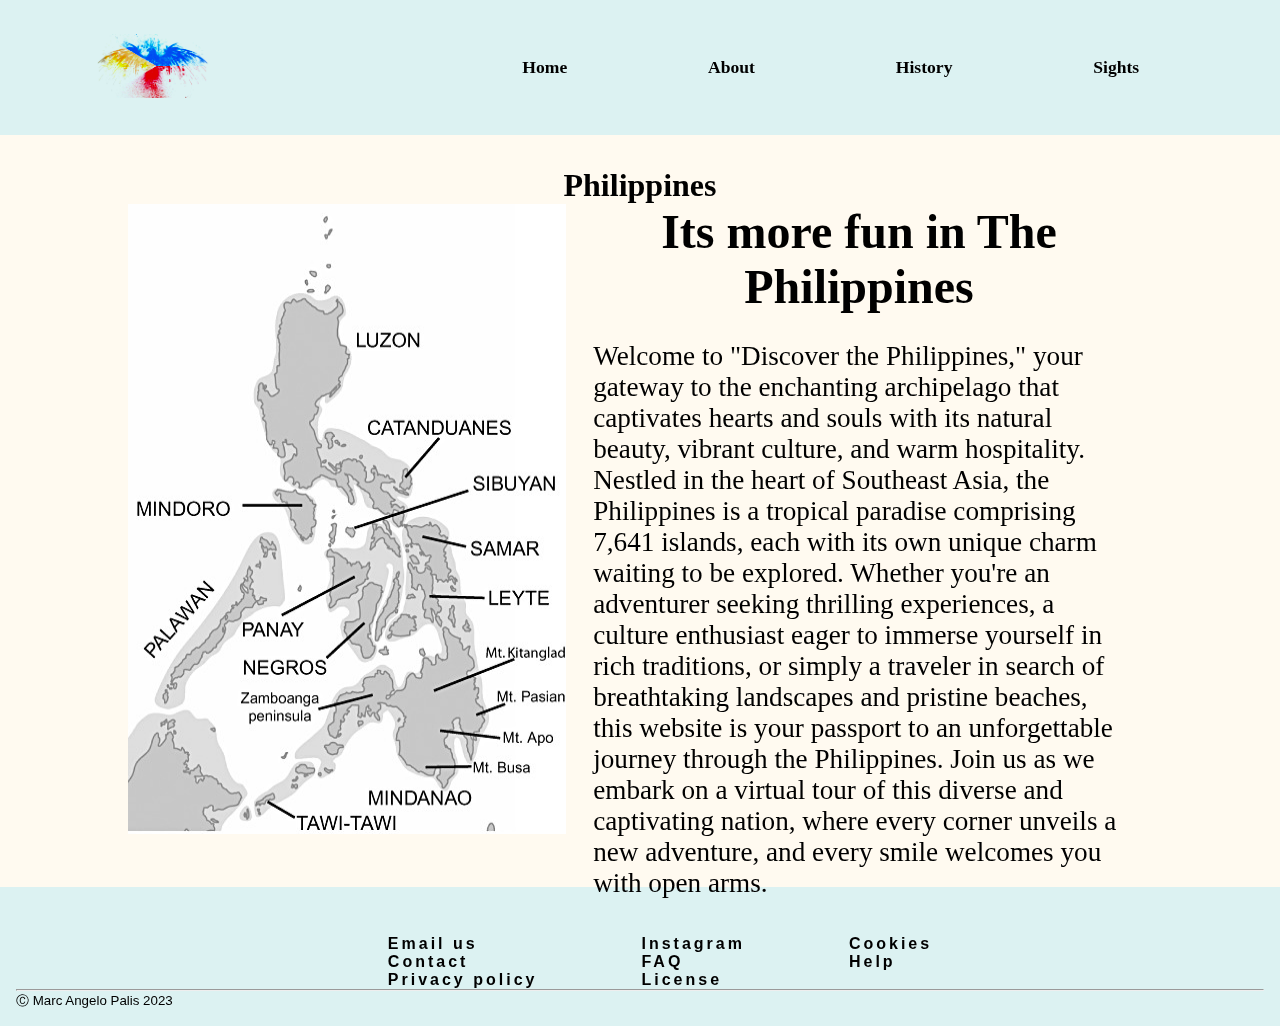
<file: index.html>
<!DOCTYPE html>
<html lang="en">
<head>
    <meta charset="UTF-8">
    <meta name="viewport" content="width=device-width, initial-scale=1.0">
    <link rel="stylesheet" href="style.css">
    <title>Philippines</title>
</head>
<!-- end of head -->

<!-- start of body -->
<body>
    <header>
        <nav>
            <a href="index.html"><img src="./foto/pinas.jpg" alt="Logo"></a>
            <ul>
                <li><a href="index.html">Home</a></li>
                <li><a href="about.html">About</a></li>
                <li><a href="history.html">History</a></li>
                <li><a href="sights.html">Sights</a></li>
            </ul>
        </nav>
    </header>

    <main id="index">
        <h1>Philippines</h1>

        <section>
            <img src="./foto/map3.png" alt="A picture of the map of the Philippines">
                <div>
                <h2>Its more fun in The Philippines</h2>
                    <p>
                        Welcome to "Discover the Philippines," your gateway to the enchanting archipelago that captivates
                        hearts and souls with its natural beauty, vibrant culture, and warm hospitality.
                        Nestled in the heart of Southeast Asia, the Philippines is a tropical paradise comprising 7,641 islands, 
                        each with its own unique charm waiting to be explored. Whether you're an adventurer seeking thrilling experiences, 
                        a culture enthusiast eager to immerse yourself in rich traditions, or simply a traveler in search of breathtaking
                        landscapes and pristine beaches, this website is your passport to an unforgettable journey through the Philippines. 
                        Join us as we embark on a virtual tour of this diverse and captivating nation, where every corner unveils a new adventure,
                        and every smile welcomes you with open arms.
                    </p> 
                    <!-- chatgpt usage for the p -->
                </div>
        </section>
        
    </main>

    <footer>
        <nav>
            <ul>
                <li><a href="#">Email us</a></li>
                <li><a href="#">Contact</a></li>
                <li><a href="#">Privacy policy</a></li>
            </ul>

            <ul>
                <li><a href="#">Instagram</a></li>
                <li><a href="#">FAQ</a></li>
                <li><a href="#">License</a></li>
            </ul>

            <ul>
                <li><a href="#">Cookies</a></li>
                <li><a href="#">Help</a></li>
            </ul>
        </nav>

        <hr>

        <p><small>Ⓒ Marc Angelo Palis 2023</small></p>
    </footer>
</body>
</html>
</file>
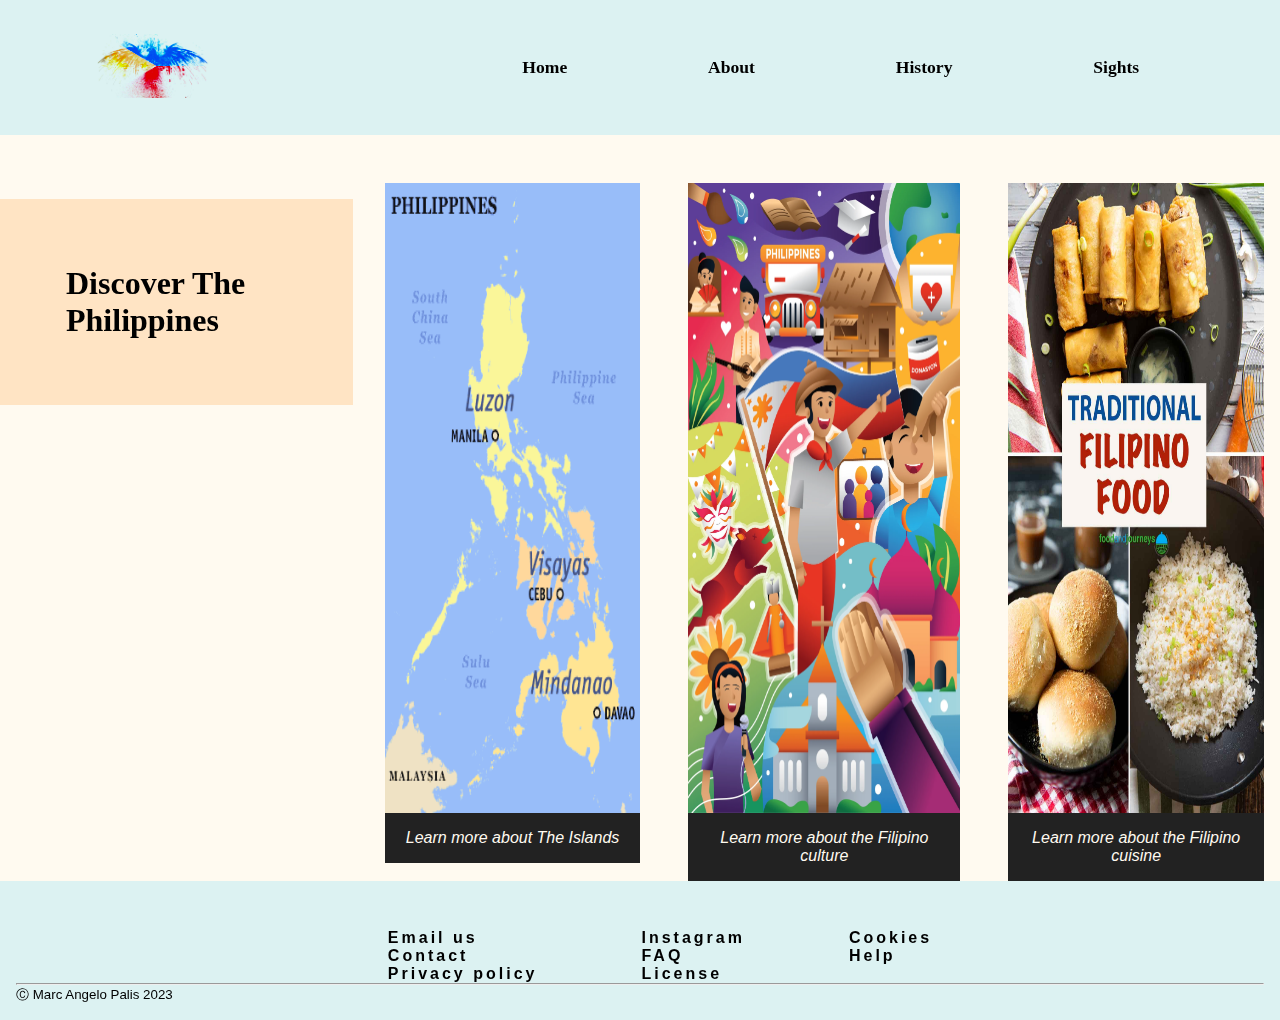
<file: about.html>
<!DOCTYPE html>
<html lang="en">
<head>
    <meta charset="UTF-8">
    <meta name="viewport" content="width=device-width, initial-scale=1.0">
    <link rel="stylesheet" href="style.css">
    <title>Philippines</title>
</head>
<!-- end of head -->

<!-- start of body -->
<body>
    <header>
        <nav>
            <a href="index.html"><img src="./foto/pinas.jpg" alt="Logo"></a>
            <ul>
                <li><a href="index.html">Home</a></li>
                <li><a href="about.html">About</a></li>
                <li><a href="history.html">History</a></li>
                <li><a href="sights.html">Sights</a></li>
            </ul>
        </nav>
    </header>

    <main class="container">
            <article>
                <h1>Discover The  Philippines</h1>

<!-- chatgpt used for the text -->
                <div class="image">
                        <figure><img src="./foto/islands.png" alt="A picture of Philippine islands"><figcaption>Learn more about The Islands</figcaption></figure>
                        <div class="content">
                            <p>The Philippines is an archipelago consisting of 7,641 islands in Southeast Asia, known for its stunning natural beauty. 
                            As of my last knowledge update in September 2021, the population of the Philippines was approximately 113 million people. 
                            It is a diverse nation with various ethnic groups and languages, although Filipino and English are the official languages. 
                            The country's capital, Manila, is the most populous city. The archipelago's islands vary in size and significance, with Luzon,
                             Mindanao, and Visayas being the largest and most prominent. Each island offers a unique cultural and geographical experience, 
                             contributing to the country's rich tapestry of diversity.</p>
                        </div>
                </div>

                <div class="image">
                        <figure><img src="./foto/culture.webp" alt="A picture of culture"><figcaption>Learn more about the Filipino culture</figcaption></figure>
                        <div class="content">
                            <p>Filipino culture is a vibrant tapestry of traditions, influenced by indigenous, Spanish, American, and Asian elements. 
                                Hospitality, or "pakikisama," is a cornerstone, with warm welcomes and close-knit family bonds. Festivals, like Sinulog and Pahiyas, 
                                showcase colorful costumes and vibrant dance. Food is a centerpiece, with dishes like adobo and halo-halo reflecting the nation's culinary diversity.
                                 Music, often heard in karaoke, and the arts, including traditional dance forms like tinikling, highlight the country's creative spirit. 
                                 Filipino culture also encompasses deep Catholic traditions, including the grand celebration of Christmas. Resilience and bayanihan (community spirit)
                                  are values at its core, shaping a unique and resilient national identity.</p>
                        </div>
                </div>

                <div class="image">
                        <figure><img src="./foto/cuisine.jpg" alt="A picture of filipino cuisine"><figcaption>Learn more about the Filipino cuisine</figcaption></figure>
                        <div class="content">
                            <p>Traditional Filipino cuisine is a tantalizing blend of flavors and influences. At its heart lies "adobo," a savory dish of meat (often pork or chicken) 
                                marinated in vinegar, soy sauce, and spices. Another staple is "sinigang," a tangy soup made with tamarind, tomatoes,
                                 and various ingredients like shrimp or pork. "Lechon" is a festive favorite – a whole roasted pig with crispy skin.
                                  Street food like "balut" (fertilized duck egg) and "isaw" (grilled chicken or pork intestines) offer bold, unique tastes. 
                                  For dessert, indulge in "halo-halo," a refreshing medley of crushed ice, sweet fruits, and beans.
                                   These dishes showcase the Philippines' culinary diversity and cultural richness.</p>
                        </div>
                </div>       
            </article>
    </main>

    <footer>
        <nav>
            <ul>
                <li><a href="#">Email us</a></li>
                <li><a href="#">Contact</a></li>
                <li><a href="#">Privacy policy</a></li>
            </ul>

            <ul>
                <li><a href="#">Instagram</a></li>
                <li><a href="#">FAQ</a></li>
                <li><a href="#">License</a></li>
            </ul>

            <ul>
                <li><a href="#">Cookies</a></li>
                <li><a href="#">Help</a></li>
            </ul>
        </nav>

        <hr>

        <p><small>Ⓒ Marc Angelo Palis 2023</small></p>
    </footer>
</body>
</html>
</file>
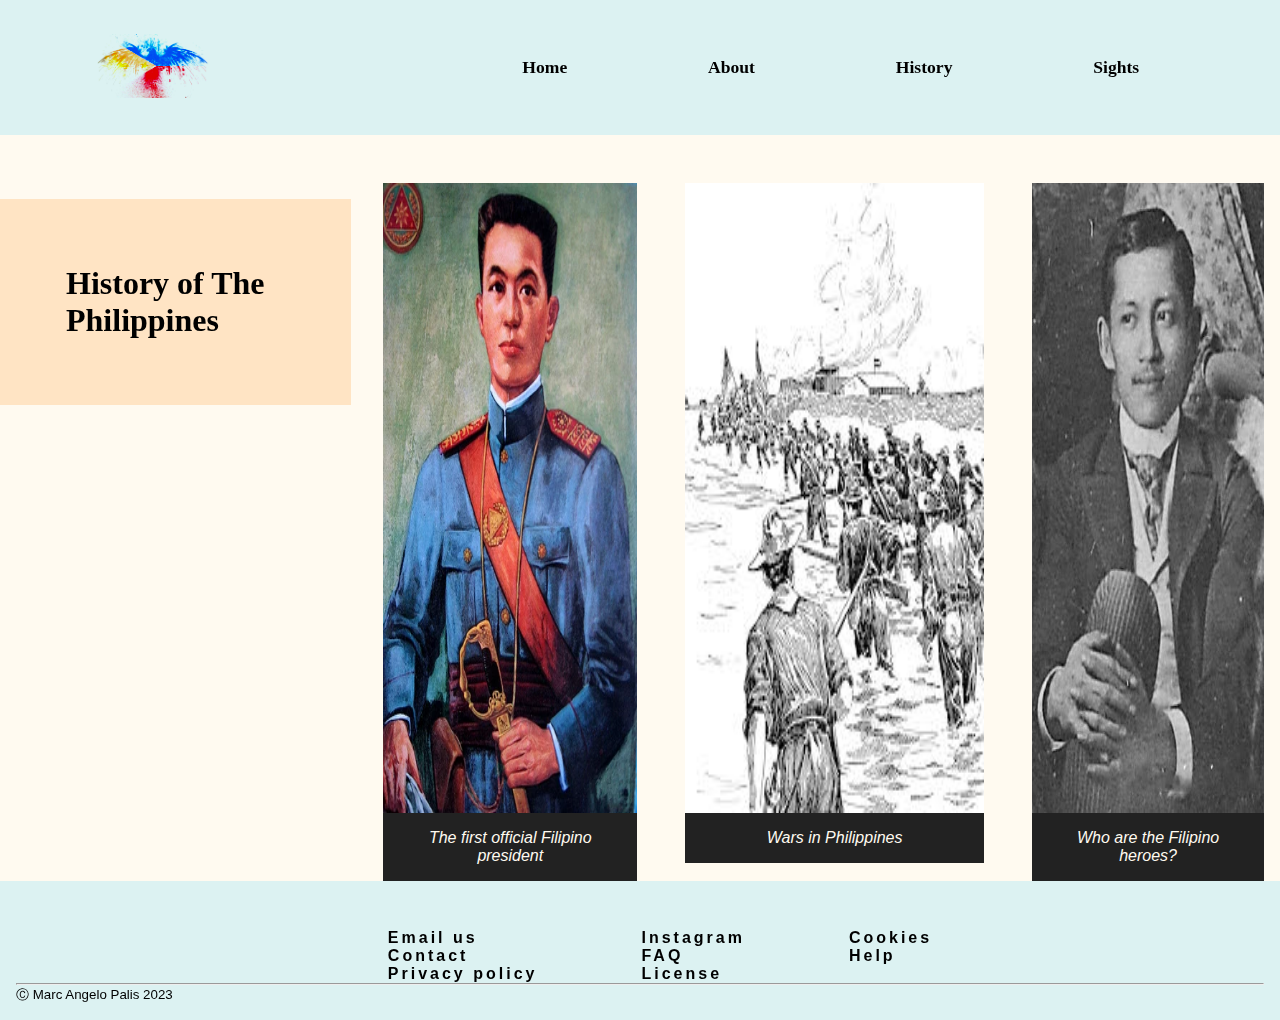
<file: history.html>
<!DOCTYPE html>
<html lang="en">
<head>
    <meta charset="UTF-8">
    <meta name="viewport" content="width=device-width, initial-scale=1.0">
    <link rel="stylesheet" href="style.css">
    <title>Philippines</title>
</head>
<!-- end of head -->

<!-- start of body -->
<body>
    <header>
        <nav>
            <a href="index.html"><img src="./foto/pinas.jpg" alt="Logo"></a>
            <ul>
                <li><a href="index.html">Home</a></li>
                <li><a href="about.html">About</a></li>
                <li><a href="history.html">History</a></li>
                <li><a href="sights.html">Sights</a></li>
            </ul>
        </nav>
    </header>
    
    <main class="container">
        <article>
            <h1>History of The Philippines</h1>

            <!-- chatgpt used for the text -->
            <div class="image">
                <figure><img src="./foto/emilio.webp" alt="A picture of Emilio Aguinaldo"><figcaption>The first official Filipino president</figcaption></figure>
                <div class="content">
                    <p>The first President of the Philippines was Emilio Aguinaldo, a prominent revolutionary leader. 
                        He played a pivotal role in the Philippine Revolution against Spanish colonial rule, which began in 1896. 
                        On June 12, 1898, Aguinaldo proclaimed Philippine independence in Kawit, Cavite, becoming the nation's first president. 
                        However, the Philippines soon fell under American control after the Spanish-American War, leading to the Philippine-American War. 
                        Aguinaldo continued to lead resistance against American rule until his capture in 1901. 
                        He later aligned with the United States and served as an elected president during the American colonial period. 
                        Aguinaldo remains a symbol of Filipino patriotism and the quest for independence.</p>
                </div>
            </div>

            <div class="image">
                <figure><img src="./foto/wars.jpg" alt="A couple of pictures of a war"><figcaption>Wars in Philippines</figcaption></figure>
                <div class="content">
                    <p>The history of wars in the Philippines is a turbulent narrative of resistance, colonization, and internal strife.
                         It began with indigenous conflicts prior to Spanish arrival. 
                         Spanish colonization in the 16th century sparked resistance movements culminating in the Philippine Revolution (1896-1898). 
                         After a brief taste of independence, the Philippines fell under American control, leading to the Philippine-American War (1899-1902). 
                         During World War II, the country endured Japanese occupation and a subsequent campaign for liberation. 
                         Post-independence, internal conflicts emerged, including the Hukbalahap Rebellion and the Moro insurgency. 
                         Recent decades have seen efforts to address these issues and build a lasting peace. 
                         The Philippines' history of wars is a testament to its resilience and determination in the quest for sovereignty and stability.</p>
                </div>
            </div>    

            <div class="image">
                <figure><img src="./foto/jose.jpg" alt="A picture of Jose Rizal"><figcaption>Who are the Filipino heroes?</figcaption></figure>
                <div class="content">
                    <p>The Philippines honors a select group of national heroes, each pivotal in the nation's struggle
                         for independence and identity. Jose Rizal, the quintessential patriot, used his intellect and
                          pen to ignite nationalist sentiments. Andres Bonifacio, the Katipunan founder,
                           embodied grassroots courage in fighting colonial oppression. Emilio Aguinaldo,
                            the first president, led the nation's initial bid for freedom. Apolinario Mabini,
                             the "Sublime Paralytic," contributed his political wisdom to the early republic.
                              These heroes symbolize the Filipino spirit of resistance and aspiration for liberty.
                               Their sacrifices and contributions continue to inspire the nation,
                                reminding Filipinos of their enduring commitment to sovereignty and self-determination.</p>
                </div>
            </div>    
        </article>
        
    </main>

    <footer>
        <nav>
            <ul>
                <li><a href="#">Email us</a></li>
                <li><a href="#">Contact</a></li>
                <li><a href="#">Privacy policy</a></li>
            </ul>

            <ul>
                <li><a href="#">Instagram</a></li>
                <li><a href="#">FAQ</a></li>
                <li><a href="#">License</a></li>
            </ul>

            <ul>
                <li><a href="#">Cookies</a></li>
                <li><a href="#">Help</a></li>
            </ul>
        </nav>

        <hr>

        <p><small>Ⓒ Marc Angelo Palis 2023</small></p>
    </footer>
</body>
</html>
</file>
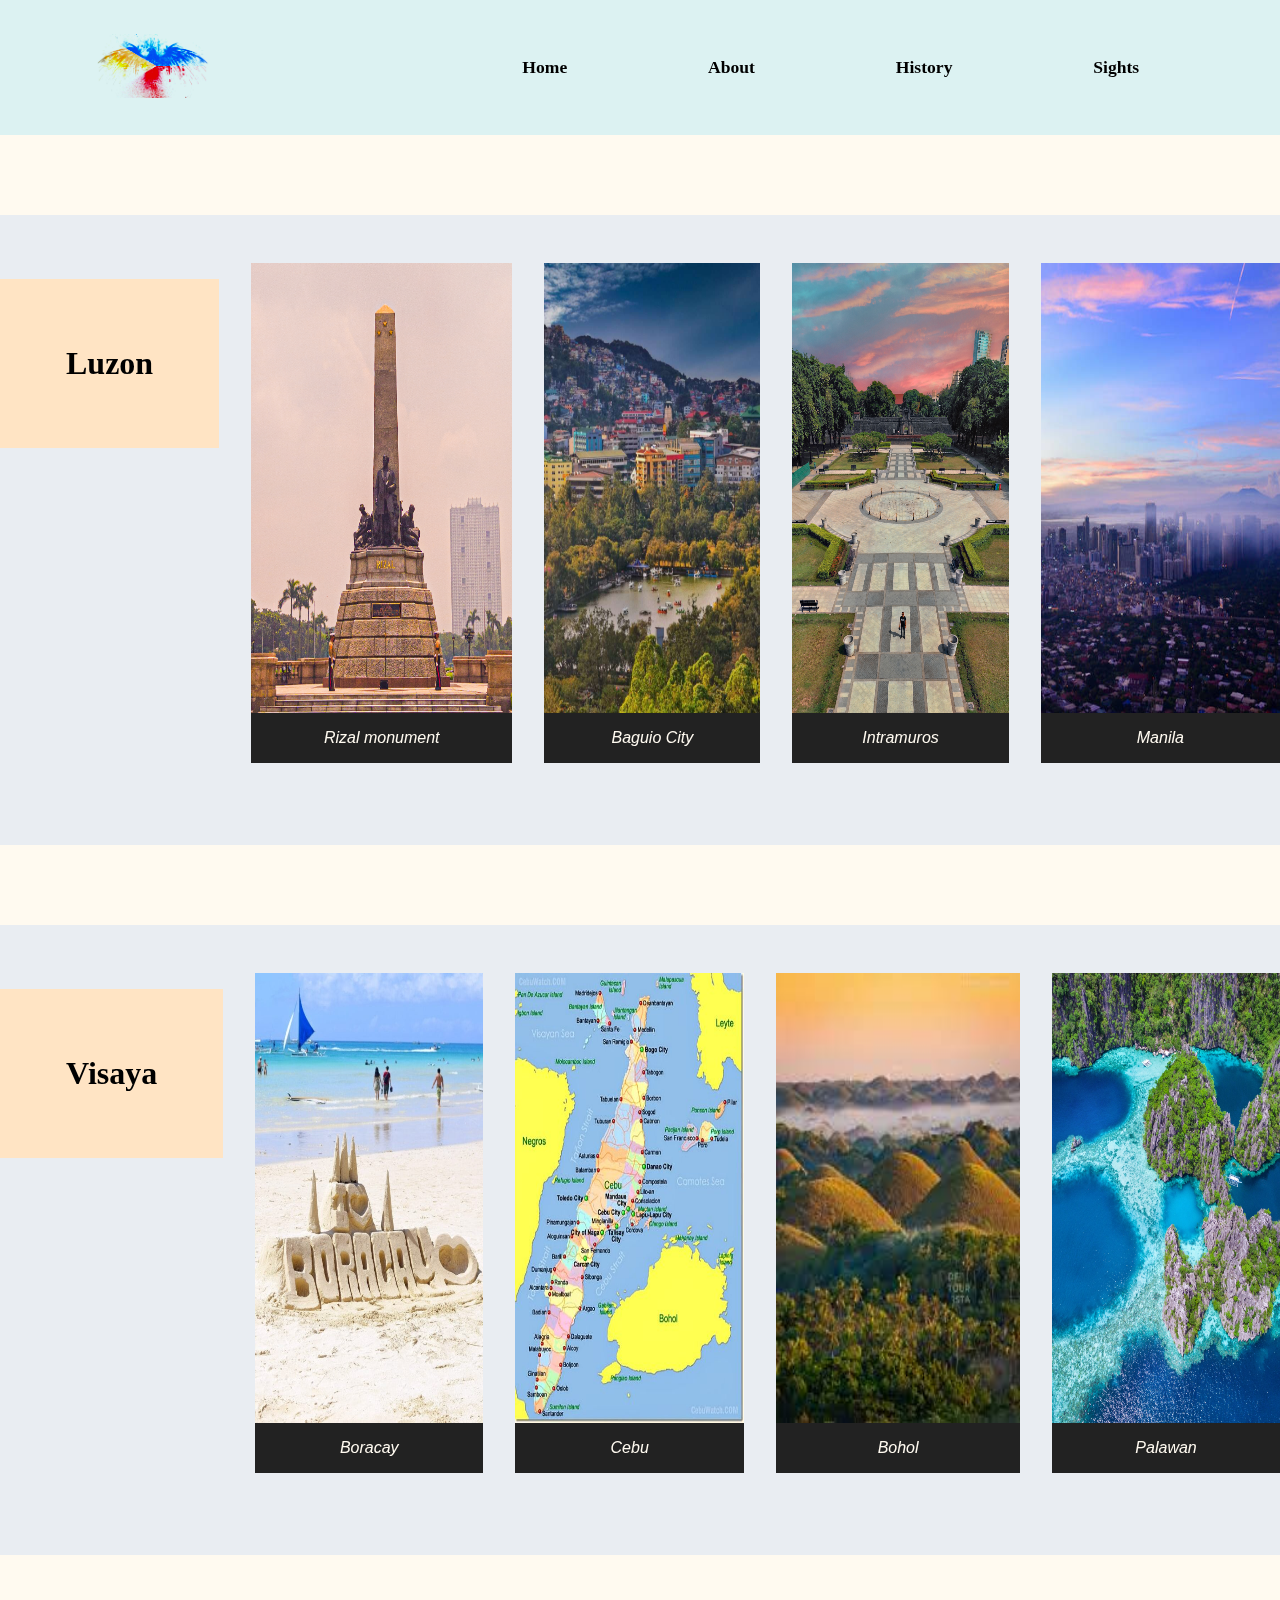
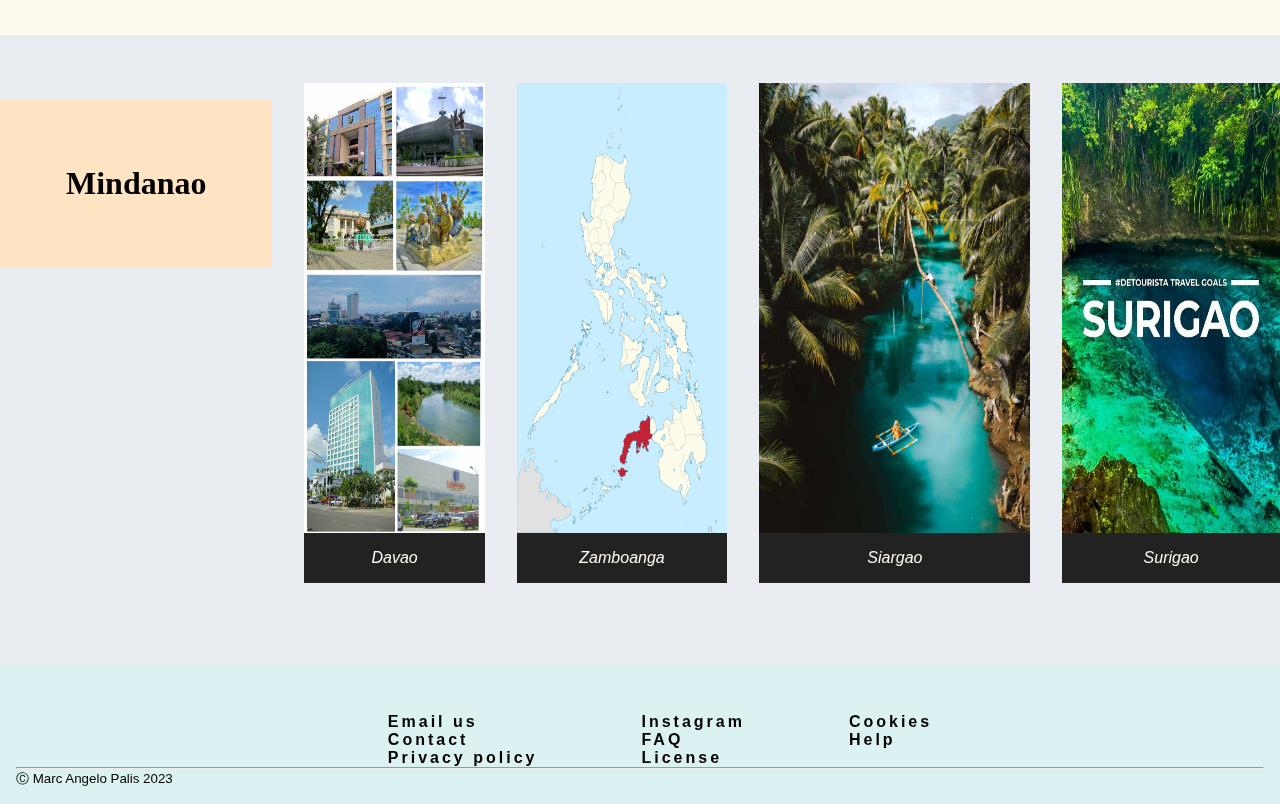
<file: sights.html>
<!DOCTYPE html>
<html lang="en">
<head>
    <meta charset="UTF-8">
    <meta name="viewport" content="width=device-width, initial-scale=1.0">
    <link rel="stylesheet" href="style.css">
    <title>Philippines</title>
</head>
<!-- end of head -->

<!-- start of body -->
<body>
    <header>
        <nav>
            <a href="index.html"><img src="./foto/pinas.jpg" alt="Logo"></a>
            <ul>
                <li><a href="index.html">Home</a></li>
                <li><a href="about.html">About</a></li>
                <li><a href="history.html">History</a></li>
                <li><a href="sights.html">Sights</a></li>
            </ul>
        </nav>
    </header>

<main>
    <article class="blok">
        <h1>Luzon</h1>
            <figure>
                <a href="https://en.wikipedia.org/wiki/Rizal_Monument" target="_blank">
                    <img src="./foto/rizal2.jpg" alt="A picture of the monument of rizal">    
                </a>
                <figcaption>Rizal monument</figcaption>
            </figure>

            <figure>
                <a href="https://www.backpackeninazie.nl/backpacken-filipijnen/baguio/" target="_blank">
                    <img src="./foto/baguio.jpg" alt="A picture of the city Baguio">    
                </a>
                <figcaption>Baguio City</figcaption>
            </figure>

            <figure>
                <a href="https://nl.wikipedia.org/wiki/Intramuros" target="_blank">
                    <img src="./foto/intramuros2.jpg" alt="A picture of intramuros">
                </a>
                <figcaption>Intramuros</figcaption>
            </figure>

            <figure>
                <a href="https://guidetothephilippines.ph/articles/ultimate-guides/manila-travel-guide" target="_blank">
                    <img src="./foto/manila.jpg" alt="A picture of the city manila">  
                </a>
                <figcaption>Manila</figcaption>
            </figure>

    </article>

    <article class="blok">
        <h1>Visaya</h1>
            <figure>
                <a href="https://www.backpackeninazie.nl/backpacken-filipijnen/boracay/" target="_blank">
                    <img src="./foto/BORACAY.jpg" alt="A picture of boracay">
                
            </a>
                 <figcaption>Boracay</figcaption>
         </figure>

            <figure>
                <a href="https://www.backpackeninazie.nl/backpacken-filipijnen/cebu/" target="_blank">
                    <img src="./foto/cebu2.jpg" alt="A picture of Cebu">
                    
                </a>
                    <figcaption>Cebu</figcaption>
            </figure>

            <figure>
                <a href="https://www.backpackeninazie.nl/backpacken-filipijnen/bohol/" target="_blank">
                    <img src="./foto/bohol.jpg" alt="A picture of bohol">
                    
                </a>
                    <figcaption>Bohol</figcaption>
            </figure>

            <figure>
                <a href="https://www.backpackeninazie.nl/backpacken-filipijnen/palawan/" target="_blank">
                    <img src="./foto/palawan.avif" alt="A picture of Palawan">
                    
                </a>
                    <figcaption>Palawan</figcaption>
            </figure>
    </article>

    <article class="blok">
        <h1>Mindanao</h1>
            <figure>
                <a href="https://www.reisgraag.nl/vakantie-filipijnen/davao-city/" target="_blank">
                    <img src="./foto/davao.jpg" alt="A picture of davao">
                    
                </a>
                    <figcaption>Davao</figcaption>
            </figure>

            <figure>
                <a href="https://www.tripadvisor.nl/Tourism-g580109-Zamboanga_City_Zamboanga_Sibugay_Province_Zamboanga_Peninsula_Mindanao-Vacations.html" target="_blank">
                    <img src="./foto/zamboanga.jpg" alt="A picture of Zamboanga">
                    
                </a>
                    <figcaption>Zamboanga</figcaption>
            </figure>

            <figure>
                <a href="https://www.reisjunk.nl/filipijnen/siargao/" target="_blank">
                    <img src="./foto/siargao.jpg" alt="A picture of Siargao">
                </a>
                    <figcaption>Siargao</figcaption>
            </figure>

            <figure>
                <a href="https://www.tripadvisor.nl/Tourism-g1459886-Surigao_City_Surigao_del_Norte_Province_Mindanao-Vacations.html" target="_blank">
                    <img src="./foto/surigao.jpg" alt="A picture of Surigao">
                </a>
                    <figcaption>Surigao</figcaption>
            </figure>
    </article>
</main>


<footer>
    <nav>
        <ul>
            <li><a href="#">Email us</a></li>
            <li><a href="#">Contact</a></li>
            <li><a href="#">Privacy policy</a></li>
        </ul>

        <ul>
            <li><a href="#">Instagram</a></li>
            <li><a href="#">FAQ</a></li>
            <li><a href="#">License</a></li>
        </ul>

        <ul>
            <li><a href="#">Cookies</a></li>
            <li><a href="#">Help</a></li>
        </ul>
    </nav>

    <hr>

    <p><small>Ⓒ Marc Angelo Palis 2023</small></p>
</footer>



</body>
</html>
</file>
<file: style.css>
*{
    margin: 0;
    max-width: 100%;
}

body{
    background-color: floralwhite;
}

header nav{
    background-color: #DCF2F2;
    height: 15vh;
    max-width: 100%;
    display: flex;
    align-items: center;
    justify-content: space-between;
}

header nav ul{
    display: flex;
    justify-content: space-between;
}

header nav ul li{
    list-style-type: none;
}

header nav ul li a{
    margin-right: 8em;
    text-decoration: none;
    color: black;
    font-weight: bold;
    font-size: 1.1em;
}

header nav ul li a:hover{
    color: #D971B5;
    transition: 0.6s;
}

header nav a:focus{
    background-color: white;
}



header nav img{
    height: 4em;
    margin-left: 6em;
    mix-blend-mode: multiply;
    filter: saturate(5);
    transition: transform .4s;
}

header nav img:hover{
    transform: scale(1.2);
}

/* end of nav */

/* start of Main */

#index{
    height: 80vh;
    width: 100%;

}

#index h1{
    text-align: center;
    margin-top: 1em;
}

#index section{
    width: 80%;
    max-height: 70vh;
    margin: auto;
    display: flex ;
}

#index section img{
    width: 50%;
}

div h2{
    text-align: center;
    font-size: 3em;
}

div p{
    font-size: 1.7rem;
    margin: 1em;
}

/* end of Index */

/* start of About */

article h1{
    border: solid 2px bisque;
    background-color: bisque;
    width: auto;
    height: fit-content;
    margin-top: 2em;
    padding: 2em;
}

.container article{
    display: flex;
}

.container article img{
    height: 70vh;
}

.container img{
    margin-left: 2em;
    margin-top: 3em;
    margin-right: 1em;
}

.container figure {
    display: flex;
    flex-flow: column;
}

.container figcaption {
    background-color: #222;
    color: floralwhite;
    font: italic smaller sans-serif;
    font-size: 1em;
    padding: 1em;
    text-align: center;
    width: auto;
    margin-left: 2em;
    margin-right: 1em;
  }

  .image{
    position: relative;
  }

  .content{
    width: auto;
    height: 70vh;
    position: absolute;
    top: 0;
    margin-top: 3em;
    background: rgba(0, 0, 0, 0.8);
    display: flex;
    justify-content: center;
    align-items: center;
    margin-left: 2em;
    opacity: 0;
    transition: 0.6s;
    margin-right: 1em;
  }

  .content:hover{
    opacity: 1;
  }

  .content p{
    font-size: 1.2rem;
    color: floralwhite;
  }

  .content > p{
transform: translateY(25px);
transition: transform 0.6s;
  }

  .content:hover > p{
    transform: translateY(0px);
  }


  /* start of page sights */

.blok{
    background-color: #E9EDF2;
    height: 70vh;
    margin-top: 5em;
  }

.blok{
    display: flex;
    
}

.blok a{
    display: flex;
    flex-flow: column;
    text-decoration: none;
    transition: transform .4s ;
}

.blok a:hover{
transform: scale(1.2);
}

.blok img{
height: 50vh;
margin-top: 3em;
margin-left: 2em;
}

.blok figcaption{
    background-color: #222;
    color: floralwhite;
    font: italic smaller sans-serif;
    font-size: 1em;
    padding: 1em;
    text-align: center;
    width: auto;
    margin-left: 2em;
}

/* footer */


footer {
    background-color:#DCF2F2;
    padding: 1em;
}

footer nav {
    display: flex;
    flex-direction: row;
    justify-content: center;   
}

footer nav ul {
    margin-top: 2em;
    margin-left: 2em;
    margin-right: 2em;
}

footer nav ul li {
    list-style: none;
}

footer nav ul li a {
    text-decoration: none;
    color: black;
    font-family:'Segoe UI', Tahoma, Geneva, Verdana, sans-serif;
    font-weight: 600;
    letter-spacing: 3px;
}

footer a:hover {
    text-decoration: underline 3px;
    color: rgb(255, 184, 77);
}

footer p small {
    color: black;
    font-family: 'Segoe UI', Tahoma, Geneva, Verdana, sans-serif;
}
</file>
